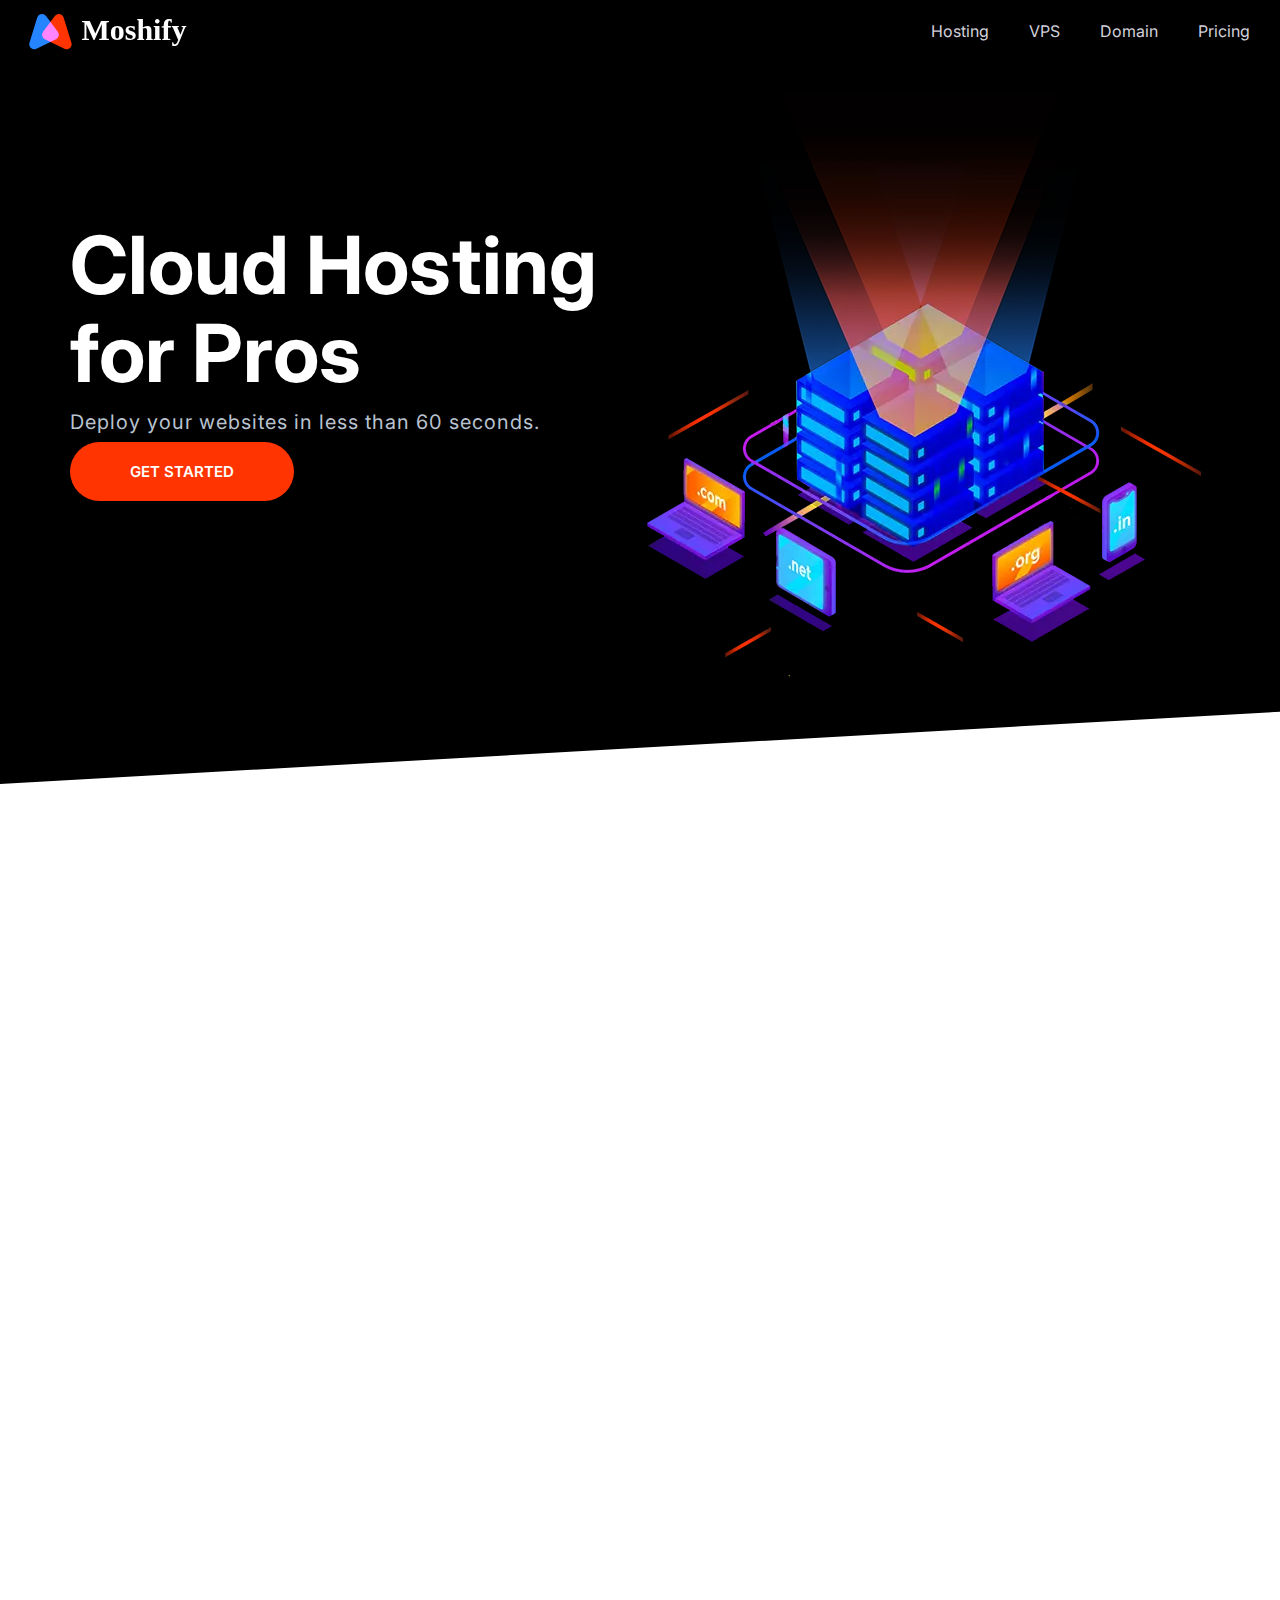
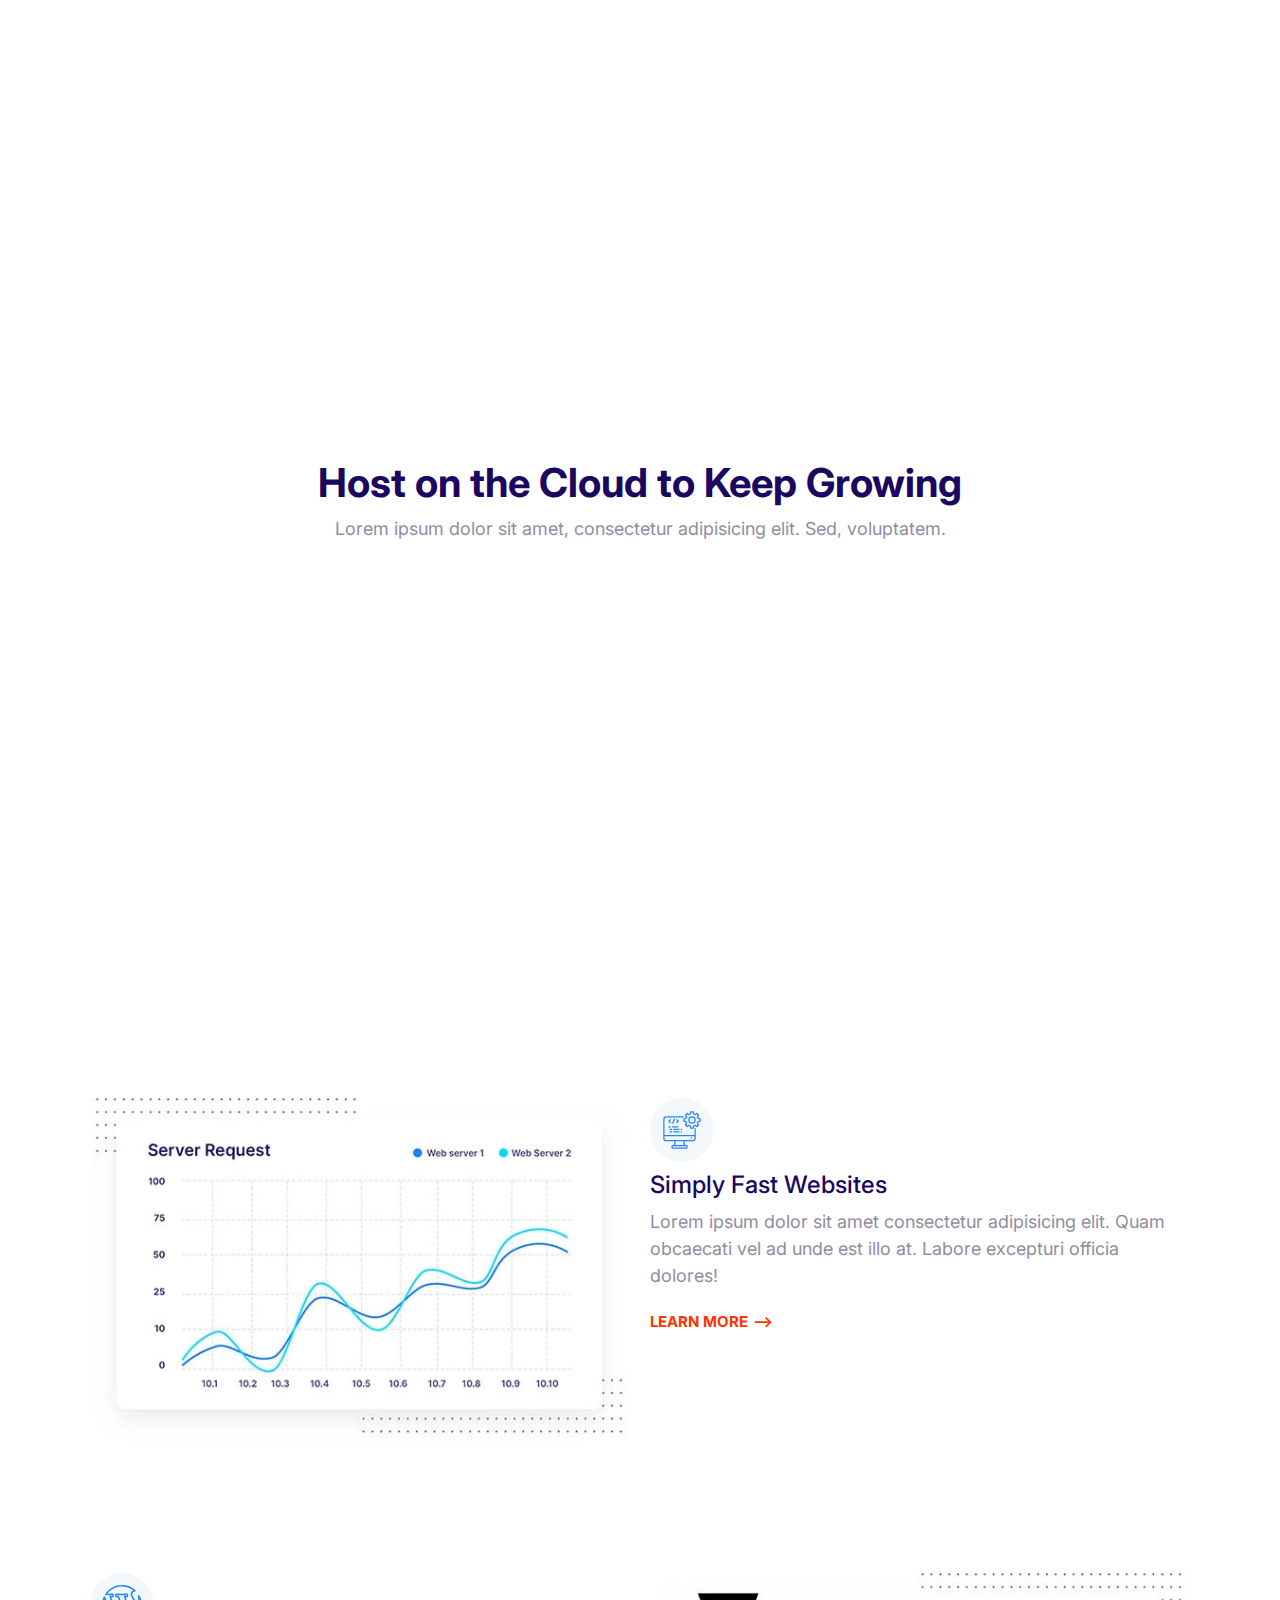
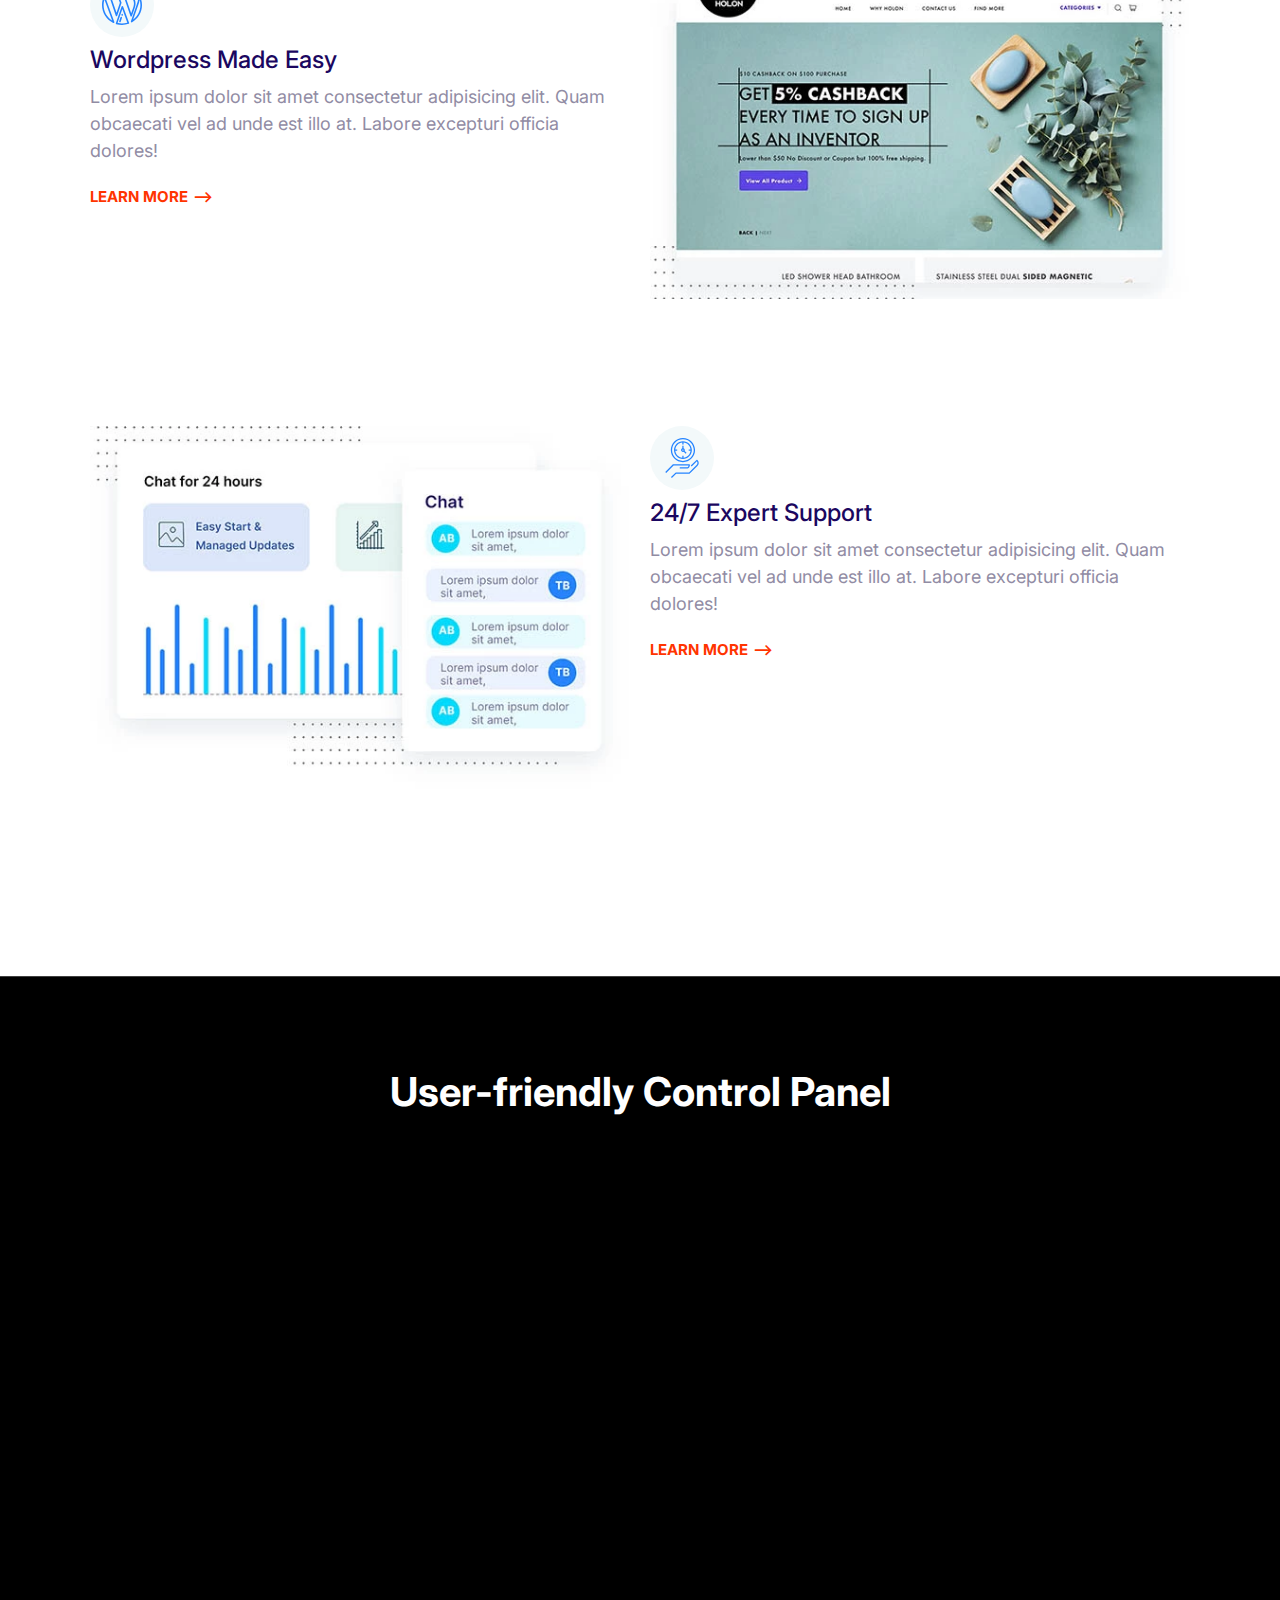
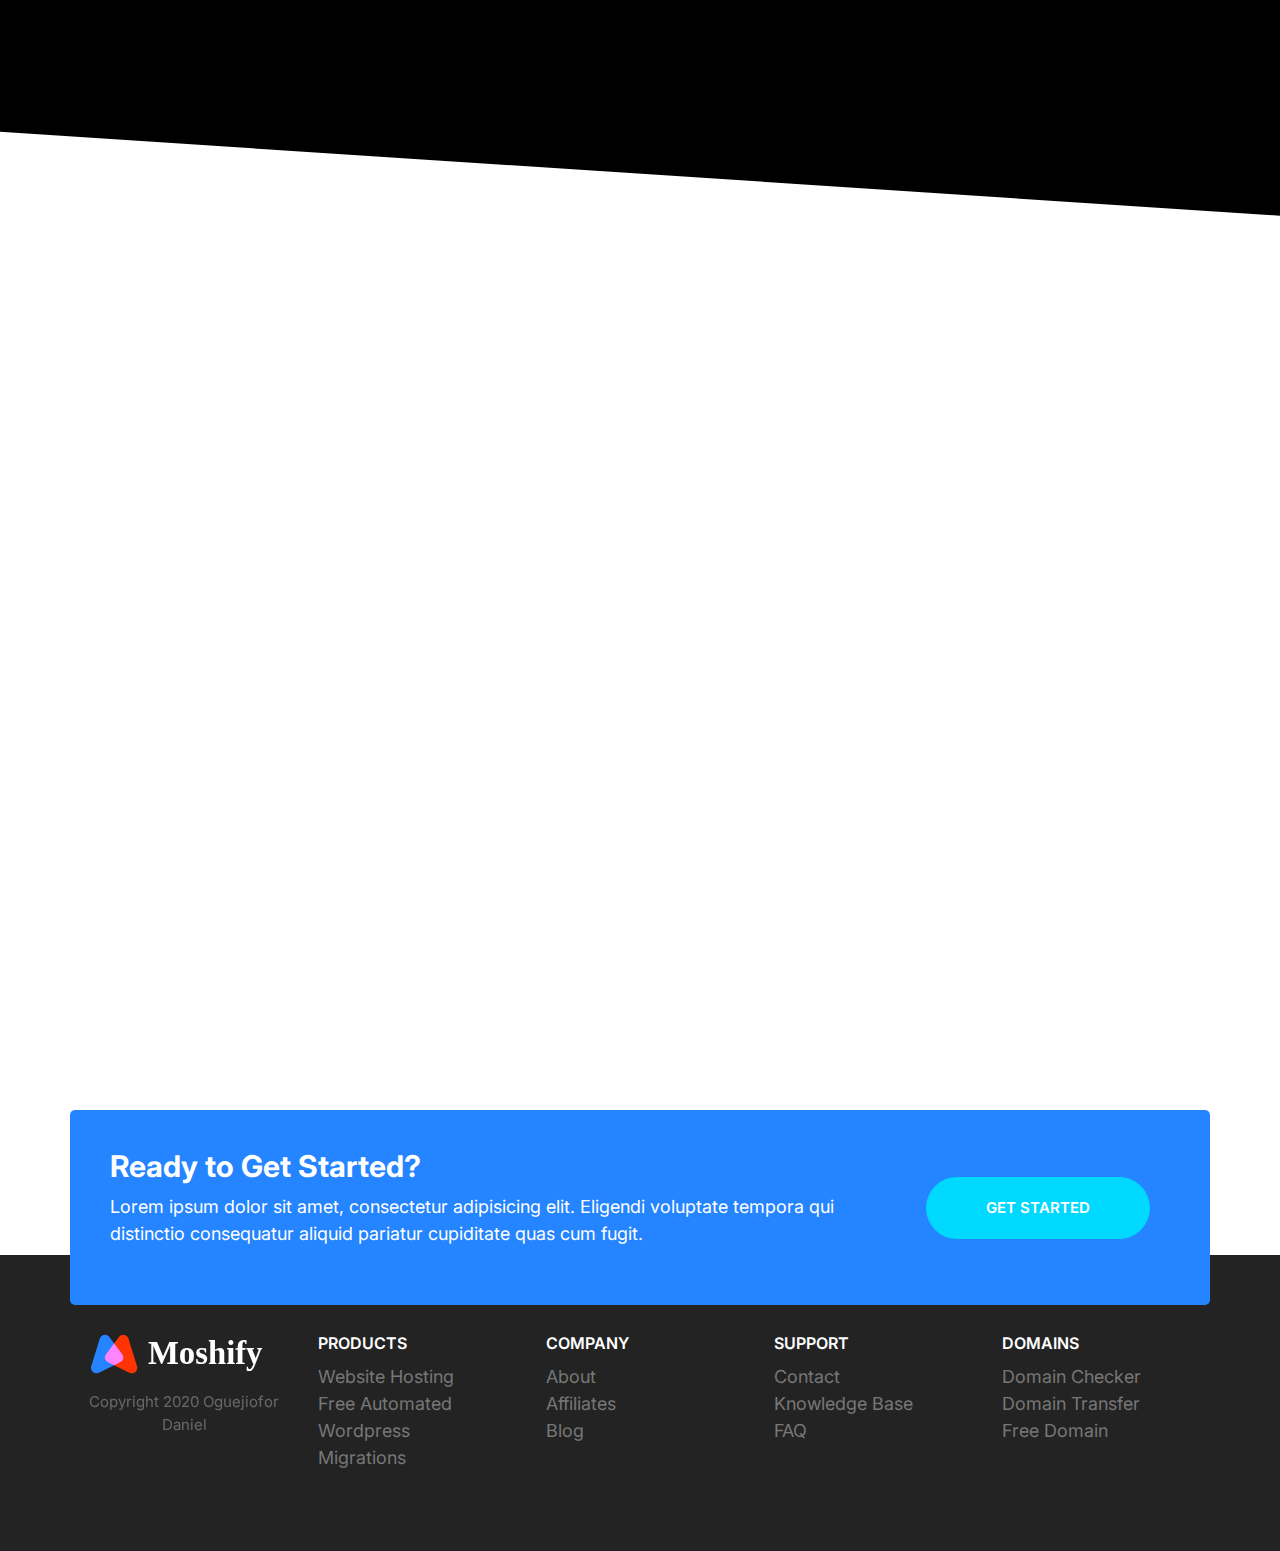
<file: index.html>
<!DOCTYPE html>
<html lang="en">

<head>
  <meta charset="UTF-8">
  <meta http-equiv="X-UA-Compatible" content="IE=edge">
  <meta name="viewport" content="width=device-width, initial-scale=1.0">
  <meta name="description" content="Deploy your websites in less than 60 seconds.">
  <meta property="og:title" content="Moshify...">
  <meta property="og:description" content="Moshify...">
  <meta property="og:type" content="Website">
  <meta property="og:image" content="https://">
  <meta property="og:url" content="https://Moshified.com">

  <title>Moshify- Go Online for Just $9</title>
  <link rel="preconnect" href="https://fonts.gstatic.com" />
  <link href="https://fonts.googleapis.com/css2?family=Inter:wght@400;600;700&display=swap" rel="stylesheet" />
  <link rel="stylesheet" href="css/normalize.css" />
  <link rel="stylesheet" href="css/styles.css" />
  <link rel="stylesheet" href="https://unpkg.com/aos@next/dist/aos.css" />
</head>

<body>
  <header>
    <nav class="nav collapsible">
      <a class="nav__brand" href="/"><img src="images/logo.svg" alt="" /></a>
      <svg class="icon icon--white nav__toggler">
        <use href="images/sprite.svg#menu"></use>
      </svg>
      <ul class="list nav__list collapsible__content">
        <li class="nav__item"><a href="#">Hosting</a></li>
        <li class="nav__item"><a href="#">VPS</a></li>
        <li class="nav__item"><a href="#">Domain</a></li>
        <li class="nav__item"><a href="#">Pricing</a></li>
      </ul>
    </nav>
  </header>
  <section class="block block--dark block--skewed-left hero">
    <div class="container grid grid--1x2">
      <header class="block__header hero__content">
        <h1 data-aos="fade-right" class="block__heading">Cloud Hosting for Pros</h1>
        <p class="hero__tagline">Deploy your websites in less than 60 seconds.</p>
        <a href="" class="btn btn--accent btn--stretched">Get Started</a>
      </header>
      <picture data-aos="zoom-in">
        <source type="image/webp" srcset="images/banner.webp 1x, images/banner@2x.webp 2x" />
        <source type="image/png" srcset="images/banner.png 1x, images/banner@2x.png 2x" />
        <img class="hero__image" src="images/banner.png" alt="" />
      </picture>
    </div>
  </section>
  <section data-aos="fade-up" class="block container block-domain">
    <header class="block__header">
      <h2>Starting at $9 per month</h2>
      <p>
        Lorem ipsum dolor sit amet consectetur adipisicing elit. Deleniti,
        exercitationem?
      </p>
    </header>
    <div class="input-group">
      <input type="text" class="input" placeholder="Enter domain name here..." />
      <button class="btn btn--accent">
        <svg class="icon icon--white">
          <use href="images/sprite.svg#search"></use>
        </svg>Search
      </button>
    </div>
    <ul class="list block-domain__prices">
      <li><span class="badge badge--secondary">.com $9</span></li>
      <li>.sg $10</li>
      <li>.space $11</li>
      <li>.info $14</li>
      <li>.net $10</li>
      <li>.xyz $10</li>
    </ul>
  </section>
  <section data-aos="fade-up" class="block container block-plans">
    <div class="grid grid--1x3">
      <div class="plan">
        <div class="card card--secondary">
          <header class="card__header">
            <h3 class="plan__name">Entry</h3>
            <span class="plan__price">$14</span>
            <span class="plan__billing-cycle">/month</span>
            <span class="badge badge--secondary badge--small">10% OFF</span>
            <span class="plan__description">Easy start on the cloud</span>
          </header>
          <div class="card__body">
            <ul class="list list--tick">
              <li class="list__item">Unlimited Websites</li>
              <li class="list__item">Unlimited Bandwidth</li>
              <li class="list__item">100 GB SSD Sotrage</li>
              <li class="list__item">3 GB RAM</li>
            </ul>
            <button class="btn btn--outline btn--block">Buy Now</button>
          </div>
        </div>
      </div>
      <div class="plan plan--popular">
        <div class="card card--primary">
          <header class="card__header">
            <h3 class="plan__name">Entry</h3>
            <span class="plan__price">$14</span>
            <span class="plan__billing-cycle">/month</span>
            <span class="badge badge--primary badge--small">10% OFF</span>
            <span class="plan__description">Easy start on the cloud</span>
          </header>
          <div class="card__body">
            <ul class="list list--tick">
              <li class="list__item">Unlimited Websites</li>
              <li class="list__item">Unlimited Bandwidth</li>
              <li class="list__item">100 GB SSD Sotrage</li>
              <li class="list__item">3 GB RAM</li>
            </ul>
            <button class="btn btn--outline btn--block">Buy Now</button>
          </div>
        </div>
      </div>
      <div class="plan">
        <div class="card card--secondary">
          <header class="card__header">
            <h3 class="plan__name">Entry</h3>
            <span class="plan__price">$14</span>
            <span class="plan__billing-cycle">/month</span>
            <span class="badge badge--secondary badge--small">10% OFF</span>
            <span class="plan__description">Easy start on the cloud</span>
          </header>
          <div class="card__body">
            <ul class="list list--tick">
              <li class="list__item">Unlimited Websites</li>
              <li class="list__item">Unlimited Bandwidth</li>
              <li class="list__item">100 GB SSD Sotrage</li>
              <li class="list__item">3 GB RAM</li>
            </ul>
            <button class="btn btn--outline btn--block">Buy Now</button>
          </div>
        </div>
      </div>
    </div>
  </section>
  <section class="block container">
    <header class="block__header">
      <h2>Host on the Cloud to Keep Growing</h2>
      <p>
        Lorem ipsum dolor sit amet, consectetur adipisicing elit. Sed,
        voluptatem.
      </p>
    </header>
    <article class="grid grid--1x2 feature">
      <div class="feature__content" data-aos="fade-right">
        <span class="icon-container">
          <svg class="icon icon--primary">
            <use href="images/sprite.svg#easy"></use>
          </svg>
        </span>
        <h3 class="feature__heading">Super Easy to Use</h3>
        <p>
          Lorem ipsum dolor sit amet consectetur adipisicing elit. Quam
          obcaecati vel ad unde est illo at. Labore excepturi officia dolores!
        </p>
        <a href="#" class="link-arrow">Learn More</a>
      </div>
      <picture data-aos="zoom-in-left">
        <source type="image/webp" srcset="images/easy.webp 1x, images/easy@2x.webp 2x" />
        <source type="image/jpg" srcset="images/easy.jpg 1x, images/easy@2x.jpg 2x" />
        <img class="feature__image" src="images/easy@2x.jpg" alt="" />
      </picture>
    </article>
    <article class="grid grid--1x2 feature">
      <div class="feature__content">
        <span class="icon-container">
          <svg class="icon icon--primary">
            <use href="images/sprite.svg#computer"></use>
          </svg>
        </span>
        <h3 class="feature__heading">Simply Fast Websites</h3>
        <p>
          Lorem ipsum dolor sit amet consectetur adipisicing elit. Quam
          obcaecati vel ad unde est illo at. Labore excepturi officia dolores!
        </p>
        <a href="#" class="link-arrow">Learn More</a>
      </div>
      <picture>
        <source type="image/webp" srcset="images/fast.webp 1x, images/fast@2x.webp 2x" />
        <source type="image/jpg" srcset="images/fast.jpg 1x, images/fast@2x.jpg 2x" />
        <img class="feature__image" src="images/fast@2x.jpg" alt="" />
      </picture>
    </article>
    <article class="grid grid--1x2 feature">
      <div class="feature__content">
        <span class="icon-container">
          <svg class="icon icon--primary">
            <use href="images/sprite.svg#wordpress"></use>
          </svg>
        </span>
        <h3 class="feature__heading">Wordpress Made Easy</h3>
        <p>
          Lorem ipsum dolor sit amet consectetur adipisicing elit. Quam
          obcaecati vel ad unde est illo at. Labore excepturi officia dolores!
        </p>
        <a href="#" class="link-arrow">Learn More</a>
      </div>
      <picture>
        <source type="image/webp" srcset="images/wordpress.webp 1x, images/wordpress@2x.webp 2x" />
        <source type="image/jpg" srcset="images/wordpress.jpg 1x, images/wordpress@2x.jpg 2x" />
        <img class="feature__image" src="images/wordpress@2x.jpg" alt="" />
      </picture>
    </article>
    <article class="grid grid--1x2 feature">
      <div class="feature__content">
        <span class="icon-container">
          <svg class="icon icon--primary">
            <use href="images/sprite.svg#clock"></use>
          </svg>
        </span>
        <h3 class="feature__heading">24/7 Expert Support</h3>
        <p>
          Lorem ipsum dolor sit amet consectetur adipisicing elit. Quam
          obcaecati vel ad unde est illo at. Labore excepturi officia dolores!
        </p>
        <a href="#" class="link-arrow">Learn More</a>
      </div>
      <picture>
        <source type="image/webp" srcset="images/support.webp 1x, images/support@2x.webp 2x" />
        <source type="image/jpg" srcset="images/support.jpg 1x, images/support@2x.jpg 2x" />
        <img class="feature__image" src="images/support@2x.jpg" alt="" />
      </picture>
    </article>
  </section>
  <section class="block block--dark block--skewed-right block-showcase">
    <header class="block__header">
      <h2>User-friendly Control Panel</h2>
    </header>
    <div class="container grid grid--1x2">
      <picture data-aos="fade-right" class="block-showcase__image">
        <source type="image/webp" srcset="images/ipad.webp 1x, images/ipad@2x.webp 2x" />
        <source type="image/png" srcset="images/ipad.png 1x, images/ipad@2x.png 2x" />
        <img src="images/ipad.png" alt="" />
      </picture>
      <ul class="list" data-aos="fade-up">
        <li>
          <div class="media">
            <div class="media__image">
              <svg class="icon icon--primary">
                <use href="images/sprite.svg#snap"></use>
              </svg>
            </div>
            <div class="media__body">
              <h3 class="media__title">Easy Start & Managed Updates</h3>
              <p>
                Lorem ipsum dolor sit amet consectetur adipisicing elit.
                Veniam quisquam, ex nostrum vero voluptates dicta excepturi
                vel perspiciatis consequuntur ab.
              </p>
            </div>
          </div>
        </li>
        <li>
          <div class="media">
            <div class="media__image">
              <svg class="icon icon--primary">
                <use href="images/sprite.svg#growth"></use>
              </svg>
            </div>
            <div class="media__body">
              <h3 class="media__title">Staging, GIT & WP-CLI</h3>
              <p>
                Lorem ipsum dolor sit amet consectetur adipisicing elit.
                Veniam quisquam, ex nostrum vero voluptates dicta excepturi
                vel perspiciatis consequuntur ab.
              </p>
            </div>
          </div>
        </li>
        <li>
          <div class="media">
            <div class="media__image">
              <svg class="icon icon--primary">
                <use href="images/sprite.svg#wordpress"></use>
              </svg>
            </div>
            <div class="media__body">
              <h3 class="media__title">Dynamic Caching & More</h3>
              <p>
                Lorem ipsum dolor sit amet consectetur adipisicing elit.
                Veniam quisquam, ex nostrum vero voluptates dicta excepturi
                vel perspiciatis consequuntur ab.
              </p>
            </div>
          </div>
        </li>
      </ul>
    </div>
  </section>
  <section class="block" data-aos="zoom-in">
    <header class="block__header">
      <h2>What our Customers are Saying</h2>
      <p>
        Lorem ipsum dolor sit amet, consectetur adipisicing elit. Aut, ipsam.
      </p>
    </header>
    <div class="container">
      <div class="card testimonial">
        <div class="grid grid--1x2">
          <div class="testimonial__image">
            <img src="images/testimonial.jpg" alt="A happy, smiling customer" />
            <span class="icon-container icon-container--accent">
              <svg class="icon icon--white icon--small">
                <use href="images/sprite.svg#quotes"></use>
              </svg>
            </span>
          </div>
          <blockquote class="quote">
            <p class="quote__text">
              Lorem, ipsum dolor sit amet consectetur adipisicing elit.
              Incidunt optio officiis dolore earum error eaque perferendis
              laudantium sed praesentium dolorum.
            </p>
            <footer>
              <div class="media">
                <div class="media__image">
                  <svg class="icon icon--primary quote__line">
                    <use href="images/sprite.svg#line"></use>
                  </svg>
                </div>
                <div class="media__body">
                  <h3 class="media__title quote__author">Kim Daniel</h3>
                  <p class="quote__organization">ABC Company</p>
                </div>
              </div>
            </footer>
          </blockquote>
        </div>
      </div>
    </div>
  </section>
  <div class="container">
    <div class="callout callout--primary callout-signup">
      <div class="grid grid--1x2">
        <div class="callout__content">
          <h2 class="callout__heading">Ready to Get Started?</h2>
          <p>
            Lorem ipsum dolor sit amet, consectetur adipisicing elit. Eligendi
            voluptate tempora qui distinctio consequatur aliquid pariatur
            cupiditate quas cum fugit.
          </p>
        </div>
        <a href="#" class="btn btn--secondary btn--stretched">Get Started</a>
      </div>
    </div>
  </div>

  <footer class="block block--dark footer">
    <div class="container grid footer__sections">
      <section class="collapsible collapsible--expanded footer__section">
        <div class="collapsible__header">
          <h2 class="collapsible__heading footer__heading">Products</h2>
          <svg class="icon icon--white collapsible__chevron">
            <use href="images/sprite.svg#chevron"></use>
          </svg>
        </div>
        <div class="collapsible__content">
          <ul class="list">
            <li><a href="#">Website Hosting</a></li>
            <li><a href="#">Free Automated Wordpress</a></li>
            <li><a href="#">Migrations</a></li>
          </ul>
        </div>
      </section>
      <section class="collapsible footer__section">
        <div class="collapsible__header">
          <h2 class="collapsible__heading footer__heading">Company</h2>
          <svg class="icon icon--white collapsible__chevron">
            <use href="images/sprite.svg#chevron"></use>
          </svg>
        </div>
        <div class="collapsible__content">
          <ul class="list">
            <li><a href="#">About</a></li>
            <li><a href="#">Affiliates</a></li>
            <li><a href="#">Blog</a></li>
          </ul>
        </div>
      </section>
      <section class="collapsible footer__section">
        <div class="collapsible__header">
          <h2 class="collapsible__heading footer__heading">Support</h2>
          <svg class="icon icon--white collapsible__chevron">
            <use href="images/sprite.svg#chevron"></use>
          </svg>
        </div>
        <div class="collapsible__content">
          <ul class="list">
            <li><a href="#">Contact</a></li>
            <li><a href="#">Knowledge Base</a></li>
            <li><a href="#">FAQ</a></li>
          </ul>
        </div>
      </section>
      <section class="collapsible footer__section">
        <div class="collapsible__header">
          <h2 class="collapsible__heading footer__heading">Domains</h2>
          <svg class="icon icon--white collapsible__chevron">
            <use href="images/sprite.svg#chevron"></use>
          </svg>
        </div>
        <div class="collapsible__content">
          <ul class="list">
            <li><a href="#">Domain Checker</a></li>
            <li><a href="#">Domain Transfer</a></li>
            <li><a href="#">Free Domain</a></li>
          </ul>
        </div>
      </section>
      <div class="footer__brand">
        <img src="images/logo.svg" alt="" />
        <p class="footer__copyright">Copyright 2020 Oguejiofor Daniel</p>
      </div>
    </div>
  </footer>
  <script src="js/main.js"></script>
  <script src="https://unpkg.com/aos@next/dist/aos.js"></script>
  <script>
    AOS.init();
  </script>
</body>

</html>
</file>
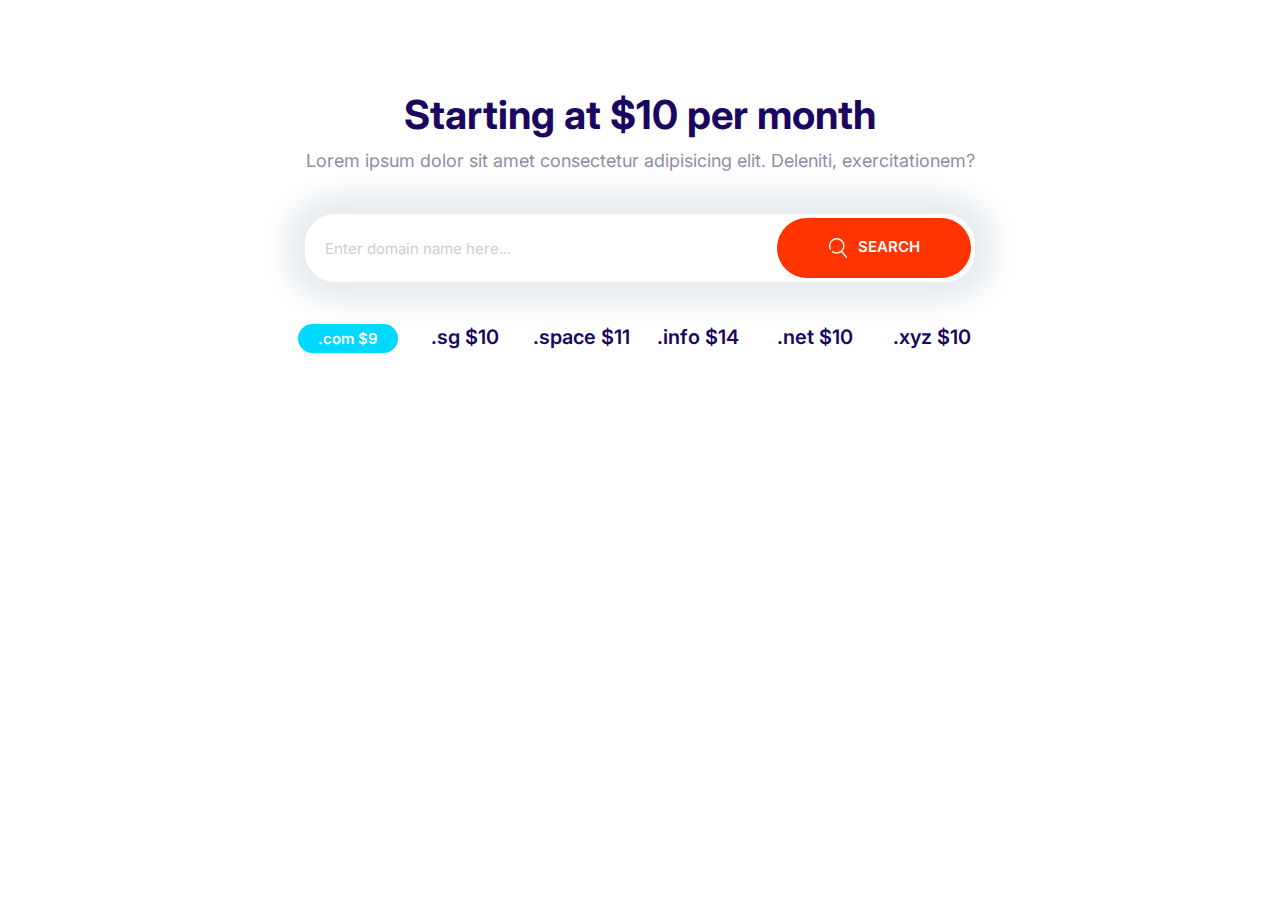
<file: playground.html>
<!DOCTYPE html>
<html lang="en">

<head>
  <meta charset="UTF-8">
  <meta http-equiv="X-UA-Compatible" content="IE=edge">
  <meta name="viewport" content="width=device-width, initial-scale=1.0">
  <title>Document</title>
  <link rel="preconnect" href="https://fonts.gstatic.com" />
  <link href="https://fonts.googleapis.com/css2?family=Inter:wght@400;600;700&display=swap" rel="stylesheet" />
  <link rel="stylesheet" href="css/normalize.css" />
  <link rel="stylesheet" href="css/styles.css" />
</head>

<body>
  <section class="block container block-domain">
    <header class="block__header">
      <h2>Starting at $10 per month</h2>
      <p>
        Lorem ipsum dolor sit amet consectetur adipisicing elit. Deleniti,
        exercitationem?
      </p>
    </header>
    <div class="input-group">
      <input type="text" class="input" placeholder="Enter domain name here..." />
      <button class="btn btn--accent">
        <svg class="icon icon--white">
          <use xlink:href="images/sprite.svg#search"></use>
        </svg>Search
      </button>
    </div>
    <ul class="list block-domain__prices">
      <li><span class="badge badge--secondary">.com $9</span></li>
      <li>.sg $10</li>
      <li>.space $11</li>
      <li>.info $14</li>
      <li>.net $10</li>
      <li>.xyz $10</li>
    </ul>
  </section>

</body>

</html>
</file>
<file: css/styles.css>
:root {
  --color-primary: #2584ff;
  --color-secondary: #00d9ff;
  --color-accent: #ff3400;
  --color-heading: #1b0760;
  --color-body: #918ca4;
  --color-body-darker: #5c5577;
  --color-border: #ccc;
  --border-radius: 30px;
}

*,
*::after,
*::before {
  box-sizing: border-box;
}

/* Typography */
::selection {
  background: var(--color-primary);
  color: #fff;
}

html {
  font-size: 62.5%;
}

body {
  font-family: Inter, Arial, Helvetica, sans-serif;
  font-size: 2.4rem;
  line-height: 1.5;
  color: var(--color-body);
}

h1,
h2,
h3 {
  color: var(--color-heading);
  margin-bottom: 1rem;
  line-height: 1.1;
}

h1 {
  /* 1 x font size of the html element */
  font-size: 7rem;
}

h2 {
  font-size: 4rem;
}

h3 {
  font-size: 3rem;
  font-weight: 500;
}

p {
  margin-top: 0;
}

@media screen and (min-width: 1024px) {
  body {
    font-size: 1.8rem;
  }

  h1 {
    font-size: 8rem;
  }

  h2 {
    font-size: 4rem;
  }

  h3 {
    font-size: 2.4rem;
  }
}

/* Links */

a {
  text-decoration: none;
}

.link-arrow {
  color: var(--color-accent);
  text-transform: uppercase;
  font-size: 2rem;
  font-weight: bold;
}

.link-arrow::after {
  content: "-->";
  margin-left: 5px;
  transition: margin 0.15s;
}

.link-arrow:hover::after {
  margin-left: 10px;
}

@media screen and (min-width: 1024px) {
  .link-arrow {
    font-size: 1.5rem;
  }
}

/* Badges */

.badge {
  border-radius: 20px;
  font-size: 2rem;
  font-weight: 600;
  padding: 0.5rem 2rem;
  white-space: nowrap;
}

.badge--primary {
  background: var(--color-primary);
  color: #fff;
}

.badge--secondary {
  background: var(--color-secondary);
  color: #fff;
}

.badge--small {
  font-size: 1.6rem;
}

@media screen and (min-width: 1024px) {
  .badge {
    font-size: 1.5rem;
  }

  .badge--small {
    font-size: 1.2rem;
  }
}

/* Lists */

.list {
  list-style: none;
  padding-left: 0;
}

.list--inline .list__item {
  display: inline-block;
  margin-right: 2rem;
}

.list--tick {
  list-style-image: url(../images/tick.svg);
  padding: 3rem;
  color: var(--color-heading);
}

.list--tick .list__item {
  padding-left: 0.5rem;
  margin-bottom: 1rem;
}

@media screen and (min-width: 1024px) {
  .list--tick .list__item {
    padding-left: 0;
  }
}

/* Icons */
.icon {
  width: 40px;
  height: 40px;
}

.icon--small {
  width: 30px;
  height: 30px;
}

.icon--primary {
  fill: var(--color-primary);
}

.icon--white {
  fill: #fff;
}

.icon-container {
  background: #f3f9fa;
  width: 64px;
  height: 64px;
  border-radius: 100%;
  display: inline-flex;
  justify-content: center;
  align-items: center;
}

.icon-container--accent {
  background: var(--color-accent);
}

/* Buttons */
.btn {
  border-radius: 40px;
  border: 0;
  cursor: pointer;
  font-size: 1.8rem;
  font-weight: 600;
  margin: 1rem 0;
  outline: 0;
  padding: 2rem 4vw;
  text-align: center;
  text-transform: uppercase;
  white-space: nowrap;
}

.btn .icon {
  width: 2rem;
  height: 2rem;
  margin-right: 1rem;
  vertical-align: middle;
}

.btn--primary {
  background: var(--color-primary);
  color: #fff;
}

.btn--primary:hover {
  background: #3a8ffd;
}

.btn--secondary {
  background: var(--color-secondary);
  color: #fff;
}

.btn--secondary:hover {
  background: #00c8eb;
}

.btn--accent {
  background: var(--color-accent);
  color: #fff;
}

.btn--accent:hover {
  background: #ec3000;
}

.btn--block {
  width: 100%;
  display: inline-block;
}

@media screen and (min-width: 1024px) {
  .btn {
    font-size: 1.5rem;
  }
}

.btn--outline {
  background: #fff;
  color: var(--color-heading);
  border: 2px solid var(--color-heading);
}

.btn--outline:hover {
  background: var(--color-heading);
  color: #fff;
}

.btn--stretched {
  padding-left: 6rem;
  padding-right: 6rem;
}

/* Inputs */
.input {
  border-radius: var(--border-radius);
  border: 1px solid var(--color-border);
  color: var(--color-heading);
  font-size: 2rem;
  outline: 0;
  padding: 1.5rem 3.5rem;
}

::placeholder {
  color: #cdcbd7;
}

.input-group {
  border: 1px solid var(--color-border);
  border-radius: var(--border-radius);
  display: flex;
}

.input-group .input {
  border: 0;
  flex-grow: 1;
  padding: 1.5rem 2rem;
  width: 0;
}

.input-group .btn {
  margin: 4px;
}

@media screen and (min-width: 1024px) {
  .input {
    font-size: 1.5rem;
  }
}

/* Cards */
.card {
  border-radius: 7px;
  box-shadow: 0 0 20px 10px #f3f3f3;
  overflow: hidden;
}

.card__header,
.card__body {
  padding: 2rem 3rem;
}

.card--primary .card__header {
  background: var(--color-primary);
  color: #fff;
}

.card--secondary .card__header {
  background: var(--color-secondary);
  color: #fff;
}

.card--primary .badge--primary {
  background: #126de4;
}

.card--secondary .badge--secondary {
  background: #02cdf1;
}

/* Plans */
.plan {
  transition: transform 0.2s ease-out;
}

.plan__name {
  color: #fff;
  margin: 0;
  font-weight: 500;
  font-size: 2.4rem;
}

.plan__price {
  font-size: 6rem;
}

.plan__billing-cycle {
  font-size: 2.4rem;
  font-weight: 300;
  opacity: 0.8;
  margin-right: 1rem;
}

.plan__description {
  font-size: 2rem;
  font-weight: 300;
  letter-spacing: 1px;
  display: block;
}

.plan .list__item {
  margin-bottom: 2rem;
}

.plan--popular {
  transform: scale(1.1);
}

.plan--popular .card__header {
  position: relative;
}

.plan--popular .card__header::before {
  content: url(../images/popular.svg);
  width: 40px;
  display: inline-block;
  position: absolute;
  top: -6px;
  right: 5%;
}

.plan:hover {
  transform: scale(1.05);
}

.plan--popular:hover {
  transform: scale(1.15);
}

@media screen and (min-width: 1024px) {
  .plan__name {
    font-size: 1.4rem;
  }

  .plan__price {
    font-size: 5rem;
  }

  .plan__billing-cycle {
    font-size: 1.6rem;
  }

  .plan__description {
    font-size: 1.7rem;
  }
}

/* Media */
.media {
  display: flex;
  margin-bottom: 4rem;
}

.media__title {
  margin-top: 0;
}

.media__body {
  margin: 0 2rem;
}

.media__image {
  margin-top: 1rem;
}

/* Quotes */
.quote {
  font-size: 3rem;
  font-style: italic;
  color: var(--color-body-darker);
  line-height: 1.3;
}

.quote__text::before {
  content: open-quote;
}

.quote__text::after {
  content: close-quote;
}

.quote__author {
  font-size: 3rem;
  font-weight: 500;
  font-style: normal;
  margin-bottom: 0;
}

.quote__organization {
  color: var(--color-heading);
  opacity: 0.4;
  font-size: 2rem;
  font-style: normal;
}

.quote__line {
  position: relative;
  bottom: 10px;
}

@media screen and (min-width: 1024px) {
  .quote {
    font-size: 2rem;
  }

  .quote__author {
    font-size: 2.4rem;
  }

  .quote__organization {
    font-size: 1.6rem;
  }
}

/* Grids */
.grid {
  display: grid;
}

@media screen and (min-width: 768px) {
  .grid--1x2 {
    grid-template-columns: repeat(2, 1fr);
  }
}

@media screen and (min-width: 1024px) {
  .grid--1x3 {
    grid-template-columns: repeat(3, 1fr);
  }
}

/* Testimonials */
.testimonial {
  padding: 3rem;
}

.testimonial__image {
  position: relative;
}

.testimonial__image > img {
  width: 100%;
}

.testimonial__image > .icon-container {
  position: absolute;
  top: 3rem;
  right: -32px;
}

@media screen and (min-width: 768px) {
  .testimonial .quote,
  .testimonial .quote__author {
    font-size: 2.4rem;
  }
}

.testimonial .quote {
  margin-left: 6rem;
}

/* Callouts */
.callout {
  padding: 4rem;
  border-radius: 5px;
}

.callout--primary {
  background: var(--color-primary);
  color: #fff;
}

.callout__heading {
  color: #fff;
  margin-top: 0;
  font-size: 3rem;
}

.callout .btn {
  justify-self: center;
  align-self: center;
}

.callout__content {
  text-align: center;
}

@media screen and (min-width: 768px) {
  .callout .grid--1x2 {
    grid-template-columns: 1fr auto;
  }

  .callout__content {
    text-align: left;
  }

  .callout .btn {
    justify-self: start;
    margin: 0 2rem;
  }
}

.collapsible__header {
  display: flex;
  justify-content: space-between;
}

.collapsible__heading {
  margin-top: 0;
  font-size: 3rem;
}

.collapsible__chevron {
  transform: rotate(-90deg);
  transition: transform 0.3s;
}

.collapsible__content {
  max-height: 0;
  overflow: hidden;
  opacity: 0;
  transition: max-height 0.3s;
}

.collapsible--expanded .collapsible__chevron {
  transform: rotate(0);
}

.collapsible--expanded .collapsible__content {
  max-height: 100vh;
  opacity: 1;
}

/* Blocks */
.block {
  --padding-vertical: 6rem;
  padding: var(--padding-vertical) 2rem;
}

.block__header {
  text-align: center;
  margin-bottom: 4rem;
}

.block__heading {
  margin-top: 0;
}

.block--dark {
  background-color: #000;
  color: #7b858b;
}

.block--dark h1,
.block--dark h2,
.block--dark h3 {
  color: #fff;
}

.block--skewed-right {
  padding-bottom: calc(var(--padding-vertical) + 4rem);
  clip-path: polygon(0% 0%, 100% 0%, 100% 100%, 0% 90%);
}

.block--skewed-left {
  padding-bottom: calc(var(--padding-vertical) + 4rem);
  clip-path: polygon(0% 0%, 100% 0%, 100% 90%, 0% 100%);
}

.container {
  max-width: 1140px;
  margin: 0 auto;
}

/* Navigation Bar */
.nav {
  background: #000;
  display: flex;
  justify-content: space-between;
  flex-wrap: wrap;
  padding: 0 1rem;
  align-items: center;
}

.nav__list {
  width: 100%;
  margin: 0;
}

.nav__item {
  padding: 0.5rem 2rem;
  border-bottom: 1px solid #222;
}

.nav__item > a {
  color: #d2d0db;
  transition: color 0.3s;
}

.nav__item > a:hover {
  color: #fff;
}

.nav__toggler {
  opacity: 0.5;
  transition: box-shadow 0.15s;
  cursor: pointer;
}

.nav.collapsible--expanded .nav__toggler {
  opacity: 1;
  box-shadow: 0 0 0 3px #666;
  border-radius: 5px;
}

.nav__brand {
  transform: translateY(5px);
}

@media screen and (min-width: 768px) {
  .nav__toggler {
    display: none;
  }

  .nav__list {
    width: auto;
    display: flex;
    font-size: 1.6rem;
    max-height: 100%;
    opacity: 1;
  }

  .nav__item {
    border: 0;
  }
}

/* Hero */
.hero__tagline {
  font-size: 2rem;
  color: #b9c3cf;
  letter-spacing: 1px;
  margin-top: 2rem 0 5rem;
}

.hero__image {
  width: 100%;
}

@media screen and (min-width: 768px) {
  .hero {
    padding-top: 0;
  }

  .hero__content {
    text-align: left;
    align-self: center;
  }
}

/* Domain Block */
.block-domain .input-group {
  box-shadow: 0 0 30px 20px #e6ebee;
  border: 0;
  margin: 4rem auto;
  max-width: 670px;
}

.block-domain__prices {
  color: var(--color-heading);
  display: grid;
  grid-template-columns: repeat(2, 1fr);
  grid-template-rows: repeat(2, 6rem);
  font-size: 2rem;
  font-weight: 600;
  justify-items: center;
  max-width: 700px;
  margin: 0 auto;
}

@media screen and (min-width: 768px) {
  .block-domain__prices {
    grid-template-columns: repeat(auto-fit, minmax(10rem, 1fr));
  }
}

/* Plans Block */
.block-plans .grid {
  gap: 8rem 4rem;
}

.block-plans .card {
  max-width: 500px;
  margin: 0 auto;
}

/* Features */
.feature {
  gap: 4rem 2rem;
  margin: 12rem 0;
}

.feature:first-of-type {
  margin-top: 6rem;
}

.feature__heading {
  margin: 1rem 0;
}

.feature__image {
  width: 100%;
}

@media screen and (min-width: 768px) {
  .feature:nth-of-type(even) .feature__content {
    order: 2;
  }
}

/* Showcase */
.block-showcase__image > img {
  width: 100%;
}

@media screen and (min-width: 768px) {
  .block-showcase .grid {
    grid-template-columns: 50% 50%;
  }

  .block-showcase__image {
    justify-self: end;
  }

  .block-showcase__image > img {
    width: auto;
    max-width: 700px;
  }
}

/* Footer */
.footer {
  background: #232323;
}

.footer a {
  color: #777;
  transition: color 0.3s;
}

.footer a:hover {
  color: #fff;
}

.footer__section {
  padding: 2rem;
  border-bottom: 1px solid #393939;
}

.footer__section .list {
  margin: 0;
}

.footer__heading {
  text-transform: uppercase;
  font-weight: 600;
}
.footer__brand {
  margin-top: 5rem;
  text-align: center;
}

.footer__brand img {
  /* TODO Consider refactoring this and applying it to all images. */
  width: 100%;
  max-width: 230px;
}

.footer__copyright {
  font-size: 2.1rem;
  color: #fff;
  opacity: 0.3;
}

@media screen and (min-width: 768px) {
  .footer__sections {
    grid-template-columns: repeat(auto-fit, minmax(10rem, 1fr));
  }

  .footer .collapsible__chevron {
    display: none;
  }

  .footer .collapsible__content {
    opacity: 1;
    max-height: 100%;
  }

  .footer__brand {
    order: -1;
    margin-top: 1rem;
  }

  .footer__copyright {
    font-size: 1.5rem;
  }
  .footer__section {
    border: 0;
  }

  .footer__heading {
    font-size: 1.6rem;
  }
}

/* Sign-up Callout */
.callout-signup {
  transform: translateY(5rem);
}
</file>
